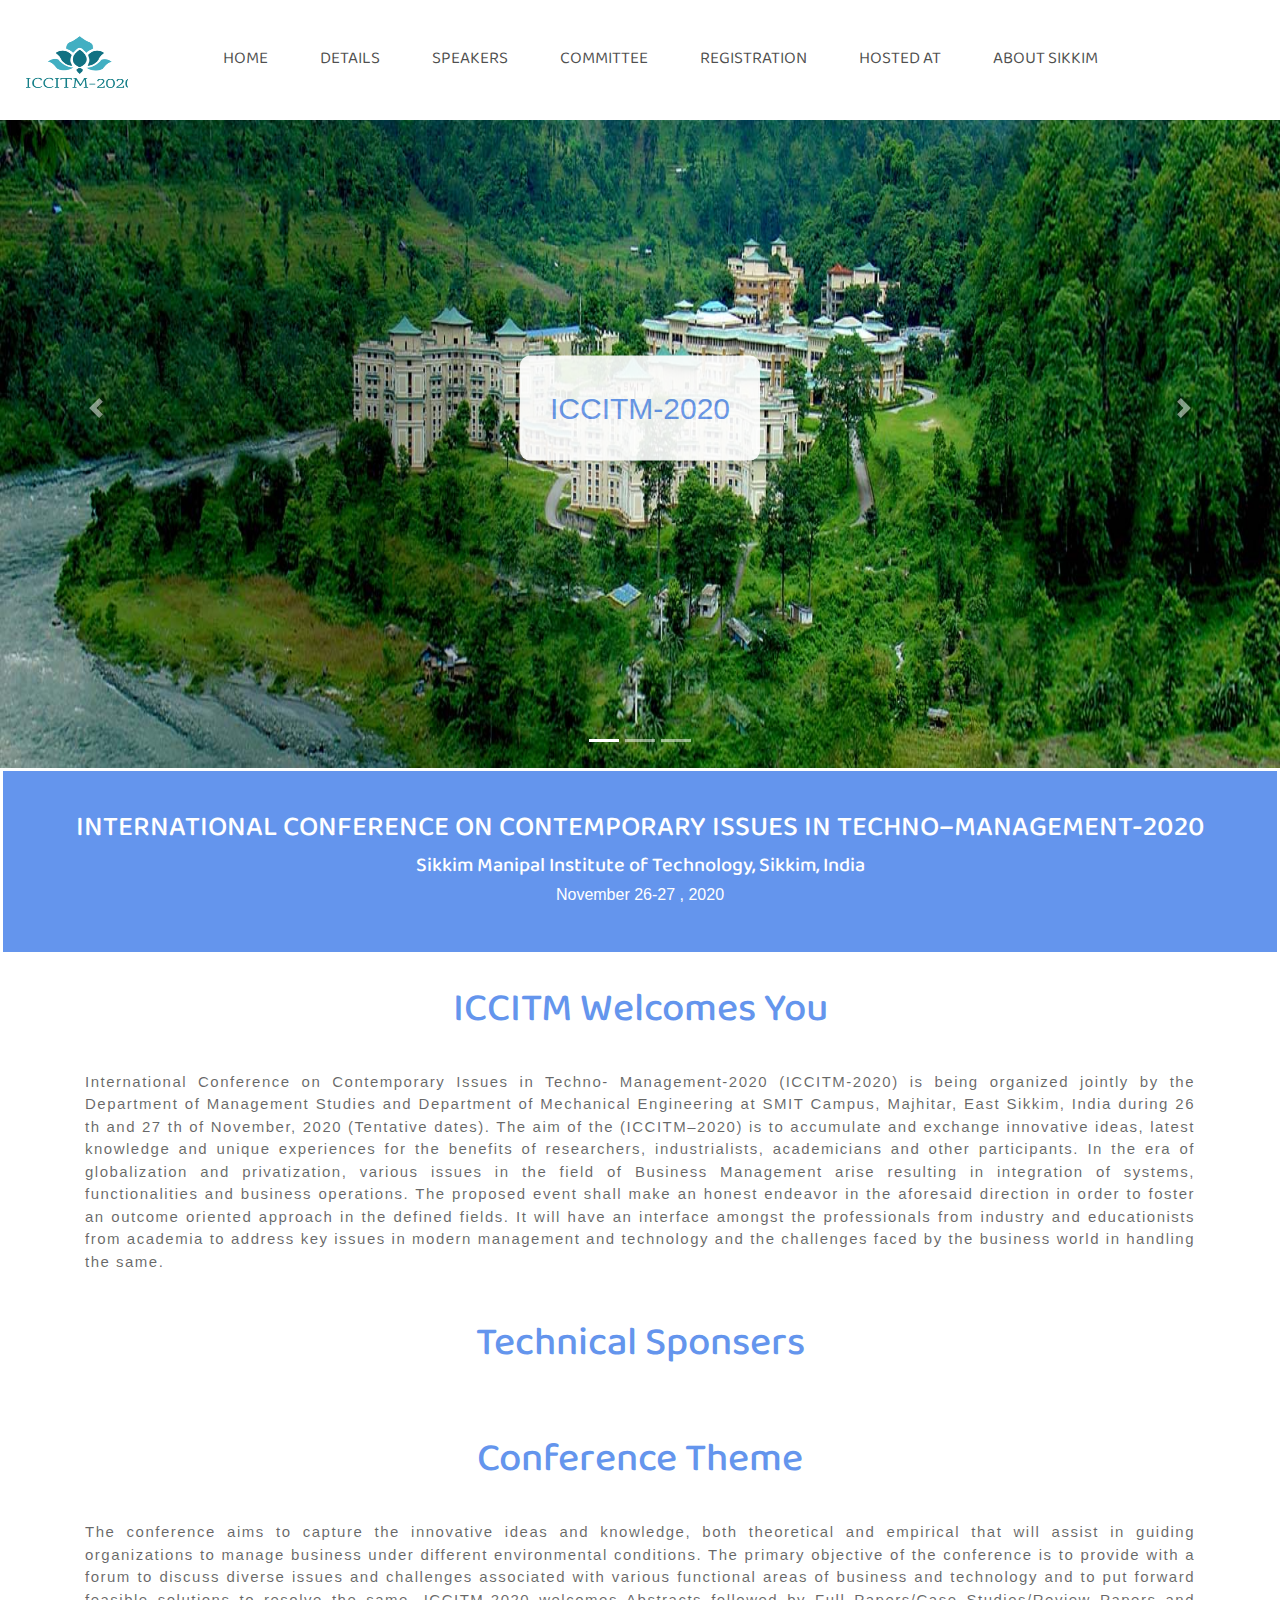
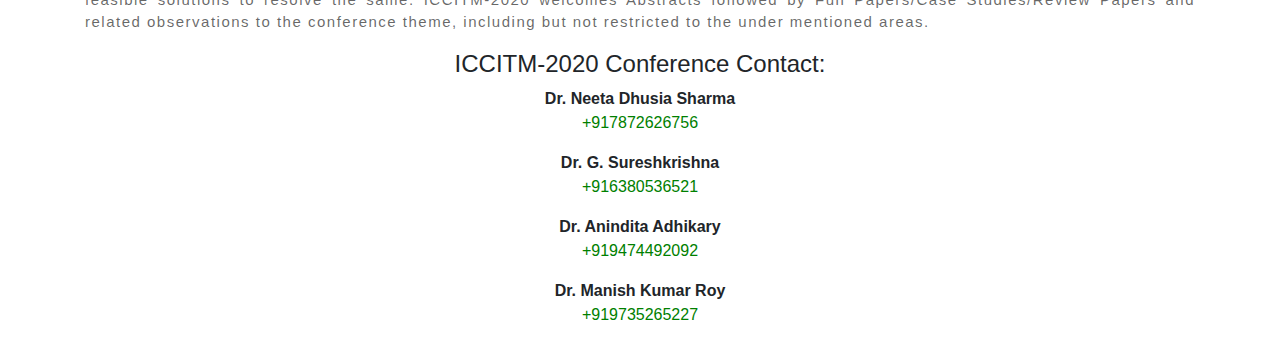
<file: html/index.html>
<html lang="en">
<head>
    <meta charset="UTF-8">
    <meta name="viewport" content="width=device-width, initial-scale=1.0">
    <meta http-equiv="X-UA-Compatible" content="ie=edge">
    <link rel="stylesheet" href="https://maxcdn.bootstrapcdn.com/bootstrap/4.4.1/css/bootstrap.min.css">
  <script src="https://ajax.googleapis.com/ajax/libs/jquery/3.4.1/jquery.min.js"></script>
  <script src="https://cdnjs.cloudflare.com/ajax/libs/popper.js/1.16.0/umd/popper.min.js"></script>
  <script src="https://maxcdn.bootstrapcdn.com/bootstrap/4.4.1/js/bootstrap.min.js"></script>
    <script src="https://code.jquery.com/jquery-1.10.2.js"></script>
    <title>Document</title>
    <link href = "../syles/index.css"  type="text/css"rel="stylesheet">
</head>
<style>
 
  </style>
</style>
<body>
    <div id="nav-placeholder">
    </div>
    <br/>
    <br/>
    <!--carousel-->
<div id="demo" class="carousel slide" data-ride="carousel">
  <div id="iccitm">ICCITM-2020</div>
  <!-- Indicators -->
  <ul class="carousel-indicators">
    <li data-target="#demo" data-slide-to="0" class="active"></li>
    <li data-target="#demo" data-slide-to="1"></li>
    <li data-target="#demo" data-slide-to="2"></li>
  </ul>
  
  <!-- The slideshow -->
  <div class="carousel-inner">
    <div class="carousel-item active">
      <img src="../images/Sikkim-Manipal-University.jpg" alt="Los Angeles" width="1100" height="500">
    </div>
    <div class="carousel-item">
      <img src="../images/smit-2.jpg" alt="Chicago" width="1100" height="500">
    </div>
    <div class="carousel-item">
      <img src="../images/smit-3.jpeg" alt="New York" width="1100" height="500">
    </div>
  </div>
  
  <!-- Left and right controls -->
  <a class="carousel-control-prev" href="#demo" data-slide="prev">
    <span class="carousel-control-prev-icon"></span>
  </a>
  <a class="carousel-control-next" href="#demo" data-slide="next">
    <span class="carousel-control-next-icon"></span>
  </a>
</div>
<!--carousel ends-->
<div class="container-fluid" style="text-align: center;background:cornflowerblue;padding:40px;color:white;border:3px solid white;">
    <h3 style="text-transform: uppercase;"id="div-text">INTERNATIONAL CONFERENCE ON
CONTEMPORARY ISSUES
IN TECHNO–MANAGEMENT-2020</h3>
    <h5 id="div-text">Sikkim Manipal Institute of Technology, Sikkim, India</h5>
    <h6>November 26-27 , 2020</h6>
</div>


<div class="container-fluid" style="text-align:center;padding:30px;color:cornflowerblue">
    <h1 id="div-text">ICCITM Welcomes You</h1>
</div>
<div class="container" id="paragraph-main">
    <p align="justify">International Conference on Contemporary Issues in Techno-
Management-2020 (ICCITM-2020) is being organized jointly by
the Department of Management Studies and Department of
Mechanical Engineering at SMIT Campus, Majhitar, East Sikkim,
India during 26 th and 27 th of November, 2020 (Tentative dates). The
aim of the (ICCITM–2020) is to accumulate and exchange
innovative ideas, latest knowledge and unique experiences for the
benefits of researchers, industrialists, academicians and other
participants. In the era of globalization and privatization, various
issues in the field of Business Management arise resulting in
integration of systems, functionalities and business operations. The
proposed event shall make an honest endeavor in the aforesaid
direction in order to foster an outcome oriented approach in the
defined fields. It will have an interface amongst the professionals
from industry and educationists from academia to address key issues
in modern management and technology and the challenges faced by
the business world in handling the same.</p>
</div>
<div class="container-fluid" style="text-align:center;padding:30px;color:cornflowerblue">
    <h1 id="div-text">Technical Sponsers</h1>
</div>
<div class="container-fluid" style="text-align:center;padding:30px;color:cornflowerblue">
    <h1 id="div-text">Conference Theme</h1>
</div>
<div class="container" id="paragraph-main">
  <p align="justify">
    The conference aims to capture the innovative ideas and knowledge,
both theoretical and empirical that will assist in guiding organizations
to manage business under different environmental conditions. The
primary objective of the conference is to provide with a forum to
discuss diverse issues and challenges associated with various
functional areas of business and technology and to put forward
feasible solutions to resolve the same.
ICCITM-2020 welcomes Abstracts followed by Full Papers/Case
Studies/Review Papers and related observations to the conference
theme, including but not restricted to the under mentioned areas.
  </p>
</div>
   <div class="container"style="text-align:center">
        <h4>ICCITM-2020 Conference Contact:</h4>
        <strong id="contact">Dr. Neeta Dhusia Sharma</strong> <p id="number">+917872626756</p>
        <strong id="contact">Dr. G. Sureshkrishna</strong> <p id="number">+916380536521</p>
        <strong id="contact">Dr. Anindita Adhikary</strong> <p id="number">+919474492092</p>
        <strong id="contact">Dr. Manish Kumar Roy</strong> <p id="number">+919735265227</p>
    </div>
</body>
</html>
<script>
$.get("navigation.html", function(data){
    $("#nav-placeholder").replaceWith(data);
});
</script>
</file>
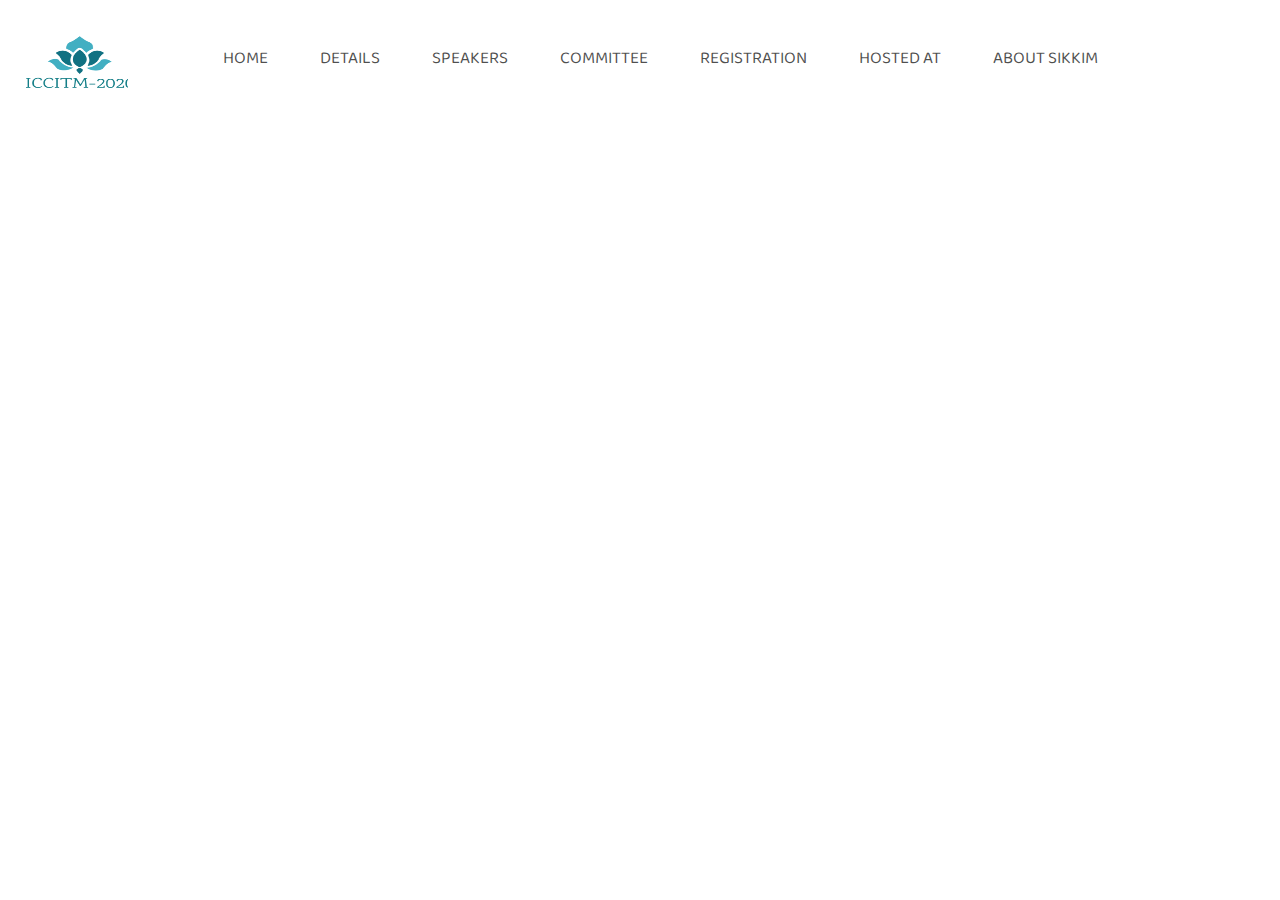
<file: html/navigation.html>
<html lang="en">
<head>
    <meta charset="UTF-8">
    <meta name="viewport" content="width=device-width, initial-scale=1.0">
    <meta http-equiv="X-UA-Compatible" content="ie=edge">
    <title>Document</title>
</head>
<body>
    <div id="navbar">
            <div id="logo">
                <img src = "../images/logo.png">
            </div>
            <div id="nav-elements">
                <ul>
                    <a href="./index.html"><li id="element">Home</li></a>
                     <a href="./fees.html"><li id="element">Details</li></a>
                     <a href="./speakers.html"><li id="element">Speakers</li></a>
                    <a href="./comittee.html"><li id="element">Committee</li></a>
                    <a href="./registration.html"><li id="element">Registration</li></a>
                    <a href="./hosted.html"><li id="element">Hosted At</li></a>    
                    <a href="./sikkim.html"><li id="element">About sikkim</li></a> 
                </ul>
            </div>

                <div id="button">
                    <div id="button-element-1"></div>
                    <div id="button-element-2"></div>
                    <div id="button-element-3"></div>
                </div>
    </div>
</body>
</html>
  <script src="https://ajax.googleapis.com/ajax/libs/jquery/3.4.1/jquery.min.js"></script>
    <link rel="stylesheet" href="https://maxcdn.bootstrapcdn.com/bootstrap/4.4.1/css/bootstrap.min.css"></script>
    <script src="https://maxcdn.bootstrapcdn.com/bootstrap/4.4.1/js/bootstrap.min.js"></script>
    <link href="https://fonts.googleapis.com/css?family=Baloo+2&display=swap" rel="stylesheet">
    <link href = "./../syles/nav.css" type="text/css" rel="stylesheet">
    <script src="../javascript/nav.js" type="text/javascript"></script>
</file>
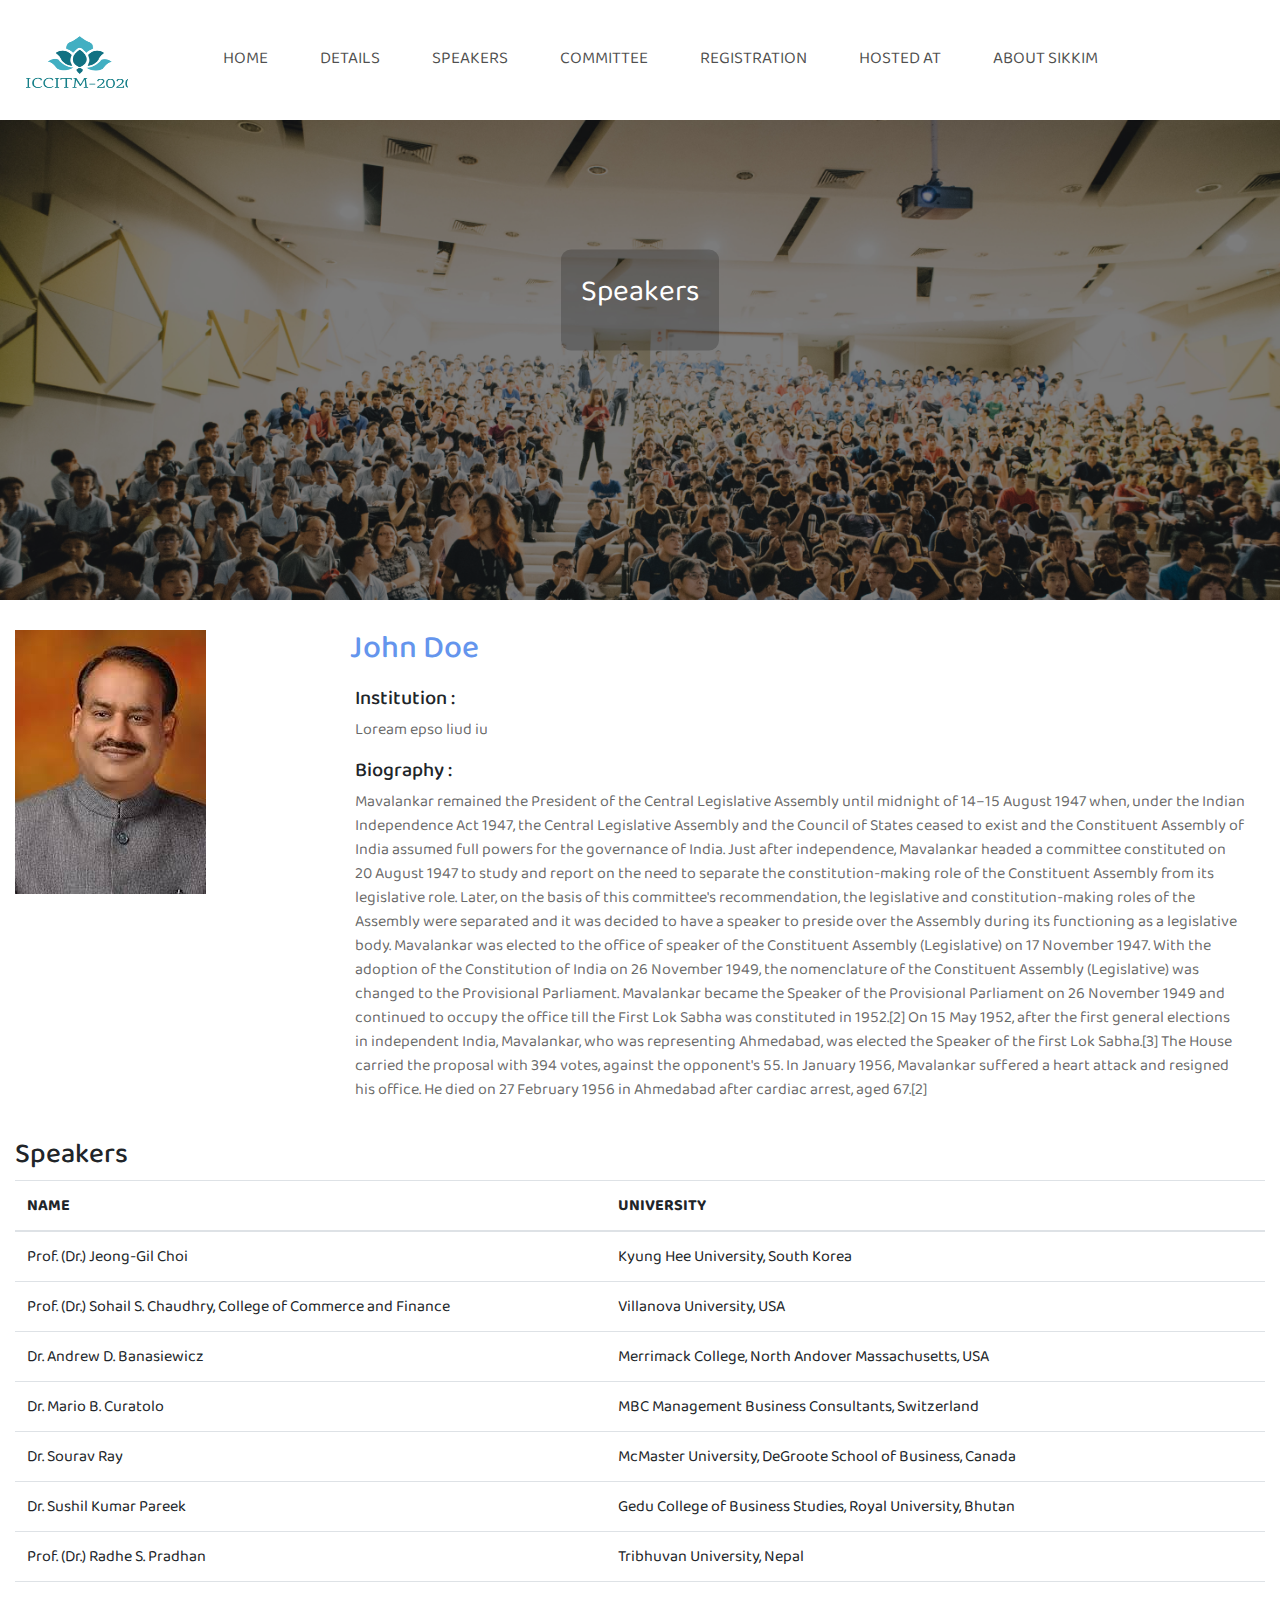
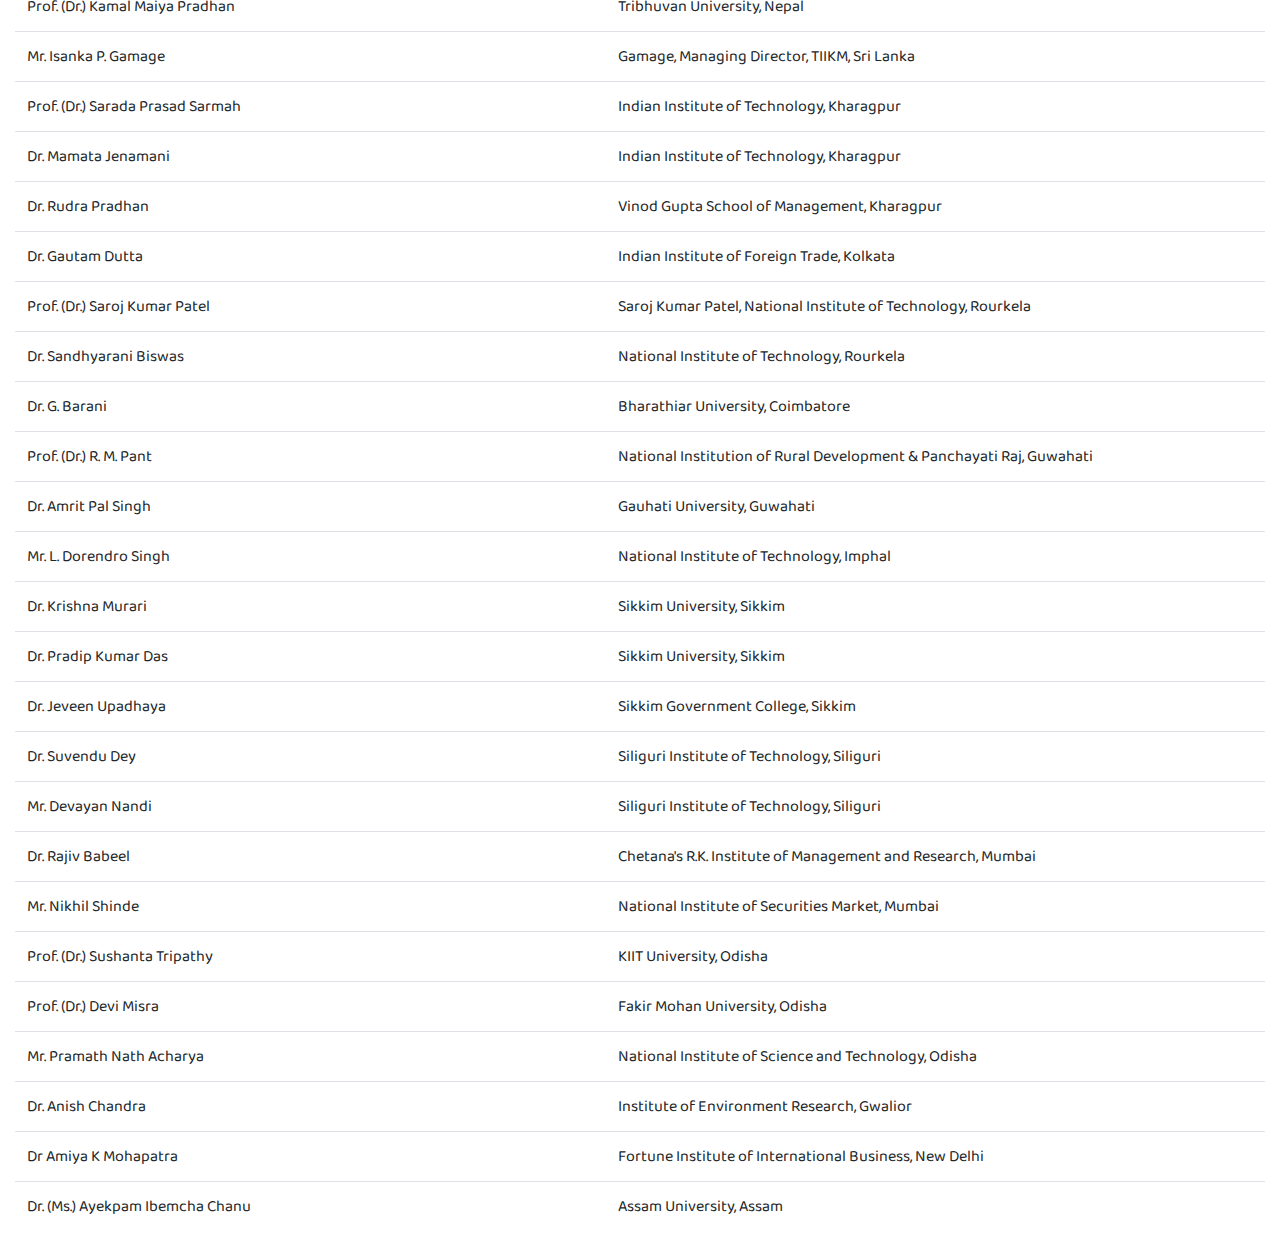
<file: html/speakers.html>
<html lang="en">
<head>
    <meta charset="UTF-8">
    <meta name="viewport" content="width=device-width, initial-scale=1.0">
    <meta http-equiv="X-UA-Compatible" content="ie=edge">
    <title>Speakers</title>
    <link href = '../syles/speakers.css' type="text/css" rel = "stylesheet">
     <link rel="stylesheet" href="https://maxcdn.bootstrapcdn.com/bootstrap/4.4.1/css/bootstrap.min.css">
</head>
<body>
    <div id="nav">
    </div>

    <div id="speakers">
        <div id="black"></div>
        <div id="divtext"><p>Speakers</p></div>
    </div>

    <div class="container-fluid"id="main-speaker">
            <div class="row">
                <div id="main-speaker-image"class="col-sm-3">
                         <img src = '../images/mainspeaker.jpeg'/> 
                </div>
                <div id="main-speaker-info"class="col-sm-9">
                         <div class="container" style = "text-align:left;padding:10px">
                                <h2>John Doe</h2>
                         </div>
                         
                         <div class="container">
                                <h5>Institution : </h5><p>Loream epso liud iu </p>
                                <h5>Biography : </h5><p>Mavalankar remained the President of the Central Legislative Assembly until midnight of 14–15 August 1947 when, under the Indian Independence Act 1947, the Central Legislative Assembly and the Council of States ceased to exist and the Constituent Assembly of India assumed full powers for the governance of India. Just after independence, Mavalankar headed a committee constituted on 20 August 1947 to study and report on the need to separate the constitution-making role of the Constituent Assembly from its legislative role. Later, on the basis of this committee's recommendation, the legislative and constitution-making roles of the Assembly were separated and it was decided to have a speaker to preside over the Assembly during its functioning as a legislative body. Mavalankar was elected to the office of speaker of the Constituent Assembly (Legislative) on 17 November 1947. With the adoption of the Constitution of India on 26 November 1949, the nomenclature of the Constituent Assembly (Legislative) was changed to the Provisional Parliament. Mavalankar became the Speaker of the Provisional Parliament on 26 November 1949 and continued to occupy the office till the First Lok Sabha was constituted in 1952.[2]
On 15 May 1952, after the first general elections in independent India, Mavalankar, who was representing Ahmedabad, was elected the Speaker of the first Lok Sabha.[3] The House carried the proposal with 394 votes, against the opponent's 55. In January 1956, Mavalankar suffered a heart attack and resigned his office. He died on 27 February 1956 in Ahmedabad after cardiac arrest, aged 67.[2]</p>
                         </div>
                </div>
            </div>
    </div>
    <div class="container-fluid">
        <h3>Speakers</h3>
        <table class="table">
            <thead>
                <tr>
                    <th>NAME</th>
                    <th>UNIVERSITY</th>
                </tr>
            </thead>
                <tr>
                    <td>Prof. (Dr.) Jeong-Gil Choi</td>
                    <td>Kyung Hee University, South Korea</td>
                </tr>
                <tr>
                    <td>Prof. (Dr.) Sohail S. Chaudhry, College of Commerce and Finance</td> 
                    <td>Villanova University, USA</td>
                </tr>
                <tr>
                    <td>Dr. Andrew D. Banasiewicz</td>
                    <td>Merrimack College, North Andover Massachusetts, USA</td>
                </tr>
                <tr>
                    <td>Dr. Mario B. Curatolo</td>
                    <td>MBC Management Business Consultants, Switzerland</td>
                </tr>
                <tr>
                    <td>Dr. Sourav Ray</td>
                    <td>McMaster University, DeGroote School of Business, Canada</td>
                </tr>
                <tr>
                    <td>Dr. Sushil Kumar Pareek</td>
                    <td>Gedu College of Business Studies, Royal University, Bhutan</td>
                </tr>
                <tr>
                    <td>Prof. (Dr.) Radhe S. Pradhan</td>
                    <td>Tribhuvan University, Nepal</td>
                </tr>
                <tr>
                    <td>Prof. (Dr.) Kamal Maiya Pradhan</td>
                    <td>Tribhuvan University, Nepal</td>
                </tr>
                <tr>
                    <td>Mr. Isanka P. Gamage</td>
                    <td>Gamage, Managing Director, TIIKM, Sri Lanka</td>
                </tr>
                <tr>
                    <td>Prof. (Dr.) Sarada Prasad Sarmah</td>
                    <td>Indian Institute of Technology, Kharagpur</td>

                </tr>
                <tr>
                    <td>Dr. Mamata Jenamani</td>
                    <td>Indian Institute of Technology, Kharagpur</td>

                </tr>
                <tr>
                    <td>Dr. Rudra Pradhan</td>
                    <td>Vinod Gupta School of Management, Kharagpur</td>
                </tr>
                <tr>
                    <td>Dr. Gautam Dutta</td>
                    <td>Indian Institute of Foreign Trade, Kolkata</td>
                </tr>
                <tr>
                    <td>Prof. (Dr.) Saroj Kumar Patel</td>
                    <td>Saroj Kumar Patel, National Institute of Technology, Rourkela</td>
                </tr>
                <tr>
                    <td>Dr. Sandhyarani Biswas</td>
                    <td>National Institute of Technology, Rourkela</td>
                </tr>
                <tr>
                    <td>Dr. G. Barani</td>
                    <td>Bharathiar University, Coimbatore</td>
                </tr>
                <tr>
                    <td>Prof. (Dr.) R. M. Pant</td>
                    <td>National Institution of Rural Development & Panchayati Raj, Guwahati</td>
                </tr>
                <tr>
                    <td>Dr. Amrit Pal Singh</td>
                    <td>Gauhati University, Guwahati</td>
                </tr>
                <tr>
                    <td>Mr. L. Dorendro Singh</td>
                    <td>National Institute of Technology, Imphal</td>
                </tr>
                <tr>
                    <td>Dr. Krishna Murari</td>
                    <td> Sikkim University, Sikkim</td>
                </tr>
                <tr>
                    <td>Dr. Pradip Kumar Das</td>
                    <td>Sikkim University, Sikkim</td>
                </tr>
                <tr>
                    <td>Dr. Jeveen Upadhaya</td>
                    <td>Sikkim Government College, Sikkim</td>
                </tr>
                <tr>
                    <td>Dr. Suvendu Dey</td>
                    <td>Siliguri Institute of Technology, Siliguri</td>
                </tr>
                <tr>
                    <td>Mr. Devayan Nandi</td>
                    <td>Siliguri Institute of Technology, Siliguri</td>
                </tr>
                <tr>
                    <td>Dr. Rajiv Babeel</td>
                    <td>Chetana's R.K. Institute of Management and Research, Mumbai</td>
                    </tr>
                <tr>
                    <td>Mr. Nikhil Shinde</td>
                    <td>National Institute of Securities Market, Mumbai</td>
                </tr>
                <tr>
                    <td>Prof. (Dr.) Sushanta Tripathy</td>
                    <td>KIIT University, Odisha</td>
                </tr>
                <tr>
                    <td>Prof. (Dr.) Devi Misra</td>
                    <td>Fakir Mohan University, Odisha</td>
                </tr>
                <tr>
                    <td>Mr. Pramath Nath Acharya</td>
                    <td>National Institute of Science and Technology, Odisha</td>
                </tr>
                <tr>
                    <td>Dr. Anish Chandra</td>
                    <td>Institute of Environment Research, Gwalior</td>
                </tr>
                <tr>
                    <td>Dr Amiya K Mohapatra</td>
                    <td>Fortune Institute of International Business, New Delhi</td>
                </tr>
                <tr>
                    <td>Dr. (Ms.) Ayekpam Ibemcha Chanu</td>
                    <td>Assam University, Assam</td>
                </tr>

        </table>
    </div>
</body>
</html>
   
    <script src="https://ajax.googleapis.com/ajax/libs/jquery/3.4.1/jquery.min.js"></script>
    <script src="https://cdnjs.cloudflare.com/ajax/libs/popper.js/1.16.0/umd/popper.min.js"></script>
    <script src="https://maxcdn.bootstrapcdn.com/bootstrap/4.4.1/js/bootstrap.min.js"></script>
    <script src="https://code.jquery.com/jquery-1.10.2.js"></script>
    <title>Document</title>
<script>
$.get("navigation.html", function(data){
    $("#nav").replaceWith(data);
});
</script>
</file>
<file: syles/index.css>
/* Make the image fully responsive */
  .carousel-inner img {
      width: 100%;
      height: 80%;
  }
  #div-text{
      font-family: 'Baloo 2', cursive;
      display:block!important;
  }
  #paragraph-main{
      letter-spacing: 1.5px;
      font-size:15px;
      color:rgba(0,0,0,0.6)
  }
  #iccitm{
      position: absolute;
      top:50%;
      left:50%;
      transform: translate(-50%,-50%);
      color:red;
      z-index: 9;
      background:white;
      color: cornflowerblue;
      opacity: 0.9;
      font-size:30px;
      padding:30px;
      border-radius: 10px;
  }
  #number{
      color:green!important;
  }
  #more-info{
      background:red!important;
      z-index:30;
      position: fixed;
      right: 10px;
      width:50px;
      border:2px solid red!important;
      top:50%;
      height:100px;
      text-transform: uppercase;
      font-family: 'Baloo 2', cursive;
      color:white;
      overflow: auto;
      border-radius: 10px;
  }
  @media only screen and (max-width:850px){
      .carousel-inner img {
          height:70%;
      }
  }
</file>
<file: syles/nav.css>
*{
    margin:0px;
    padding:0px;
}
#navbar{
    position: fixed;
    width:100%;
    background:white;
    height:120px;
    z-index:20;
}
#logo img{
    position: absolute;
    height: 70%;
    left:20px;
    top:20px;
    width:120px;
}
#nav-elements{
    position: absolute;
    width:80%;
    height: 100%;
    background:none;
    left:10%;
    z-index:10;
    background:white;
}
#nav-elements ul{
    margin-top:40px;
    justify-content: center;
    align-items: center;
    display: flex;
    flex-direction: row;
    list-style-type: none;
    z-index:30;
}
#nav-elements ul li {
    margin-left:40px;
    font-family: 'Baloo 2', cursive;
    font-size: 17px!important;
    z-index:10;
    padding:3px;
    text-transform: uppercase;
    padding:6px;
    color:rgba(0,0,0,0.7);
}
#nav-elements ul li:hover{
       background:cornflowerblue;
       color:white;
}
#nav-elements ul a{
    outline: none;
    color:black;
    text-decoration: none!important;
    
}
#button{
    position: absolute;
    right:-10px;
    height: 100%;
    width:100px;
    cursor: pointer;
    display: none;
}
#button-element-1{
    top:40px;
    position: absolute;
    width:42%;
    height:5px;
    background:#20B2AA	;
}
#button-element-2{
    position: absolute;
    width:42%;
    height:5px;
    top:52px;
    background:#20B2AA	;
}
#button-element-3{
    top:64px;
    position: absolute;
    width:42%;
    height:5px;
    background:#20B2AA	;
}
@media only screen and (max-width:1165px){

    #nav-elements{
        background:white;
        width:100%;
        left:0px;
        display: flex;
        text-align: center;
        justify-content: center;
        align-items: center;
    }
    #nav-elements ul{
        flex-direction: column;
        width:100%;
        background:white

    }
    #nav-elements ul li{
        margin-top:20px;
        width:100%;
        text-align: center;
        margin-left: 0px;   
        background:white;
        z-index:20
    }

    #logo{
        display: block;
    }
    #nav-elements{
        top:100px;
        display:none;
        height:500px;
        
    }
    #button{
        display:block;
    }
}
@media only screen and (min-width:1165px){
    #nav-elements{
        display: inline-block!important;
    }
}
</file>
<file: syles/speakers.css>
*{
    padding:0px;
    margin:0px;
    font-family: 'Baloo 2', cursive;
}
#speakers{
    position: relative;
    height:600px;
    width:100%;
    background-image: url('../images/speaker.jpg');
    background-size: cover;
    background-repeat: no-repeat;
    z-index: -10;
}
#black{
    position: absolute;
    width: 100%;
    height: 100%;
    background:rgba(0,0,0,0.5);
    z-index: -10;
}
#divtext{
    background:rgba(0,0,0,0.2);
    padding:20px;
    border-radius: 10px;
    font-size: 30px!important;
    font-family: 'Baloo 2', cursive;
    position: absolute;
    color:white;
    z-index: 20;
    left:50%;
    top:50%;
    transform: translate(-50%,-50%);
}
#main-speaker-image{
    margin-top:30px;
}
#main-speaker-info{
    padding:20px;
}
#main-speaker-info p{
    color:rgba(0,0,0,0.6);
}
#main-speaker-info h2{
    color:cornflowerblue;
}
@media only screen and (max-width:850px){
    #speakers{
        height:500px;
    }
}
@media only screen and (max-width:450px){
    #main-speaker-image img{
        height: 230px;
    }
}
</file>
